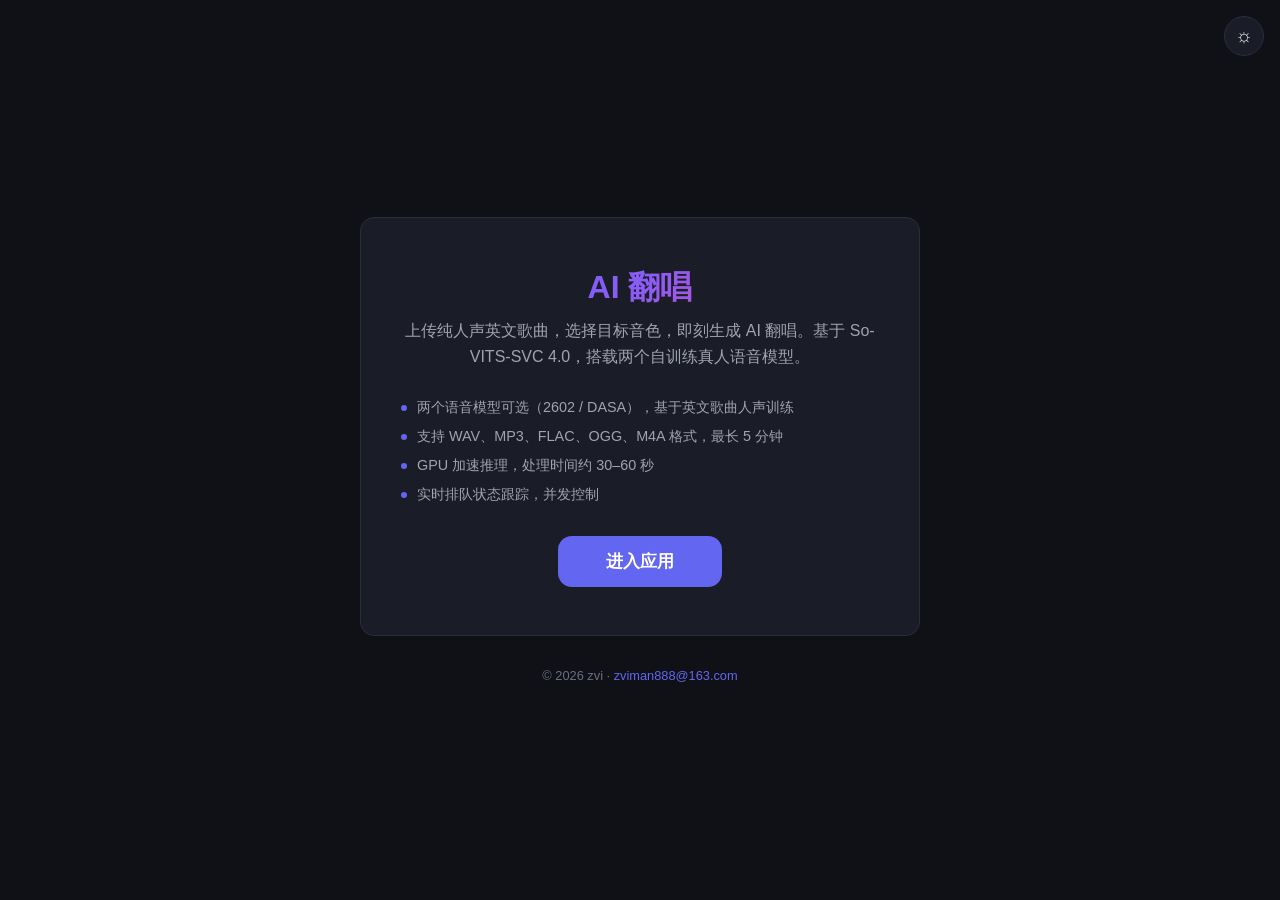
<file: landing/index.html>
<!DOCTYPE html>
<html lang="zh-CN" data-theme="dark">
<head>
<meta charset="UTF-8">
<meta name="viewport" content="width=device-width, initial-scale=1.0">
<title>AI 翻唱 - So-VITS-SVC</title>
<link rel="icon" type="image/x-icon" href="favicon.ico">
<style>
:root{--bg:#0f1117;--card:#1a1d27;--text:#f0f0f5;--sub:#a0a3b0;--muted:#6b6f80;--accent:#6366f1;--accent-hover:#5558e6;--border:#2a2d3a;--radius:14px}
[data-theme="light"]{--bg:#f5f5f8;--card:#fff;--text:#1a1a2e;--sub:#555;--muted:#999;--border:#e0e0e8}
*{margin:0;padding:0;box-sizing:border-box}
body{font-family:-apple-system,BlinkMacSystemFont,'Segoe UI','PingFang SC','Microsoft YaHei',sans-serif;background:var(--bg);color:var(--text);min-height:100vh;display:flex;flex-direction:column;align-items:center;justify-content:center;padding:24px;transition:background .3s,color .3s}
.card{background:var(--card);border:1px solid var(--border);border-radius:var(--radius);max-width:560px;width:100%;padding:48px 40px;text-align:center;transition:background .3s}
h1{font-size:2rem;font-weight:700;margin-bottom:8px;background:linear-gradient(135deg,var(--accent),#8b5cf6,#ec4899);-webkit-background-clip:text;-webkit-text-fill-color:transparent}
.sub{color:var(--sub);font-size:1rem;margin-bottom:28px;line-height:1.6}
.features{display:flex;flex-direction:column;gap:10px;margin-bottom:32px;text-align:left}
.feature{display:flex;align-items:flex-start;gap:10px;color:var(--sub);font-size:.9rem}
.feature-dot{width:6px;height:6px;border-radius:50%;background:var(--accent);margin-top:7px;flex-shrink:0}
.btn{display:inline-block;padding:14px 48px;background:var(--accent);color:#fff;text-decoration:none;border-radius:var(--radius);font-size:1.05rem;font-weight:600;transition:all .2s}
.btn:hover{background:var(--accent-hover);transform:translateY(-1px);box-shadow:0 6px 24px rgba(99,102,241,.35)}
.footer{margin-top:32px;color:var(--muted);font-size:.8rem}
.footer a{color:var(--accent);text-decoration:none}
.toggle{position:fixed;top:16px;right:16px;width:40px;height:40px;border-radius:50%;border:1px solid var(--border);background:var(--card);color:var(--text);cursor:pointer;font-size:1.2rem;display:flex;align-items:center;justify-content:center;transition:all .2s}
.toggle:hover{border-color:var(--accent)}
@media(max-width:480px){.card{padding:32px 20px}h1{font-size:1.5rem}}
</style>
</head>
<body>
<button class="toggle" onclick="toggleTheme()" aria-label="切换主题" id="themeBtn">&#x263C;</button>
<div class="card">
  <h1>AI 翻唱</h1>
  <p class="sub">上传纯人声英文歌曲，选择目标音色，即刻生成 AI 翻唱。基于 So-VITS-SVC 4.0，搭载两个自训练真人语音模型。</p>
  <div class="features">
    <div class="feature"><span class="feature-dot"></span>两个语音模型可选（2602 / DASA），基于英文歌曲人声训练</div>
    <div class="feature"><span class="feature-dot"></span>支持 WAV、MP3、FLAC、OGG、M4A 格式，最长 5 分钟</div>
    <div class="feature"><span class="feature-dot"></span>GPU 加速推理，处理时间约 30&ndash;60 秒</div>
    <div class="feature"><span class="feature-dot"></span>实时排队状态跟踪，并发控制</div>
  </div>
  <a href="https://music-ai.zvi.onl" class="btn">进入应用</a>
</div>
<footer class="footer">
  <p>&copy; 2026 zvi &middot; <a href="mailto:zviman888@163.com">zviman888@163.com</a></p>
</footer>
<script>
function toggleTheme(){var h=document.documentElement;h.dataset.theme=h.dataset.theme==='dark'?'light':'dark';document.getElementById('themeBtn').innerHTML=h.dataset.theme==='dark'?'&#x263C;':'&#x263E;'}
</script>
</body>
</html>
</file>
